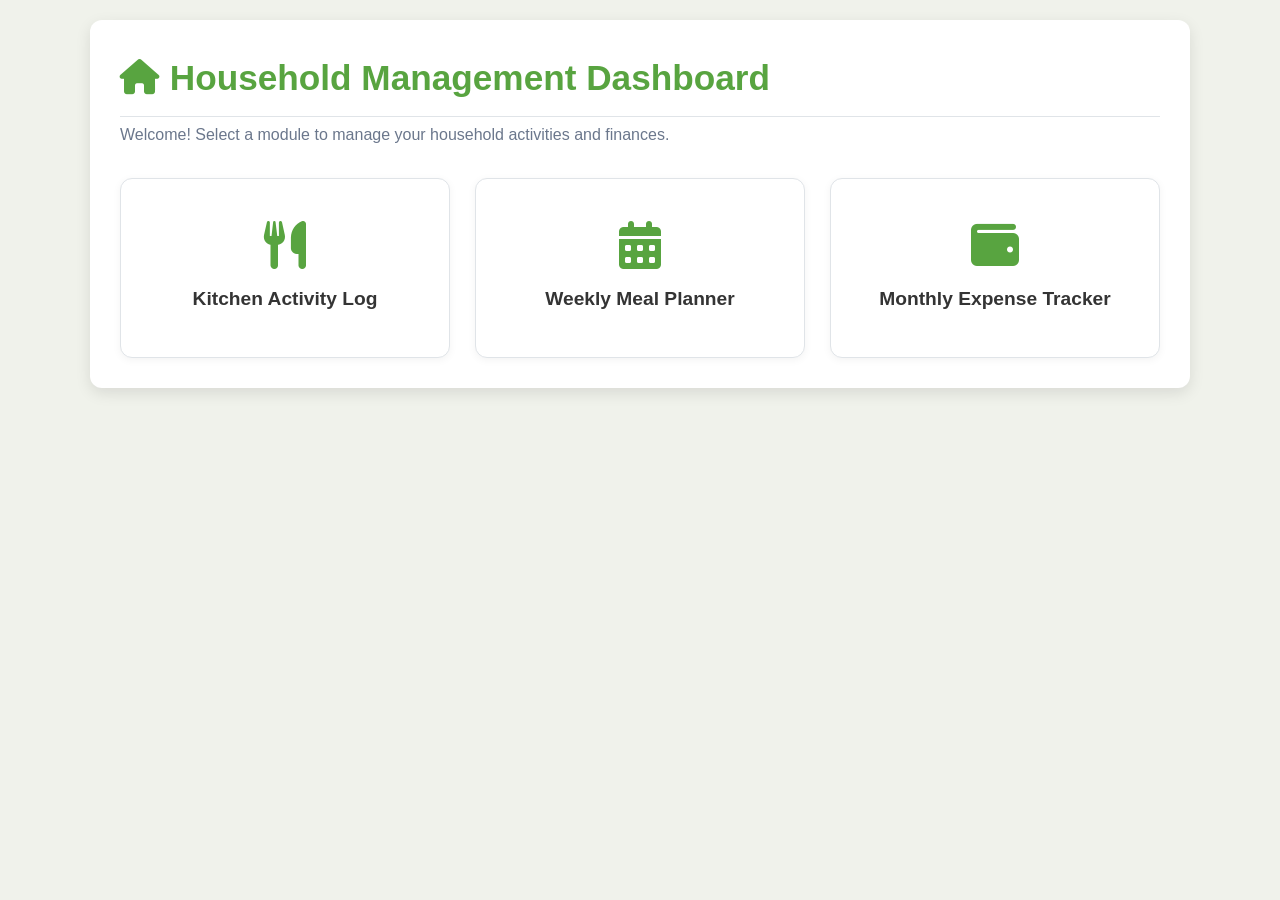
<file: index.html>
<!DOCTYPE html>
<html lang="en">
<head>
    <meta charset="UTF-8">
    <meta name="viewport" content="width=device-width, initial-scale=1.0">
    <title>Household Management Dashboard</title>
    <link rel="stylesheet" href="style.css">
    <link rel="stylesheet" href="https://cdnjs.cloudflare.com/ajax/libs/font-awesome/6.0.0-beta3/css/all.min.css">
</head>
<body>

    <div class="container">
        <h1><i class="fas fa-home"></i> Household Management Dashboard</h1>
        <p>Welcome! Select a module to manage your household activities and finances.</p>

        <div class="dashboard-grid">
            <a href="kitchen-activity.html" class="dashboard-card">
                <i class="fas fa-utensils"></i> 
                <span>Kitchen Activity Log</span>
            </a>
            <a href="meal-planner.html" class="dashboard-card">
                <i class="fas fa-calendar-alt"></i> 
                <span>Weekly Meal Planner</span>
            </a>
            <a href="expense-tracker.html" class="dashboard-card">
                <i class="fas fa-wallet"></i> 
                <span>Monthly Expense Tracker</span>
            </a>
        </div>
    </div>

    <script type="module" src="script.js?v=9"></script>
</body>
</html>
</file>
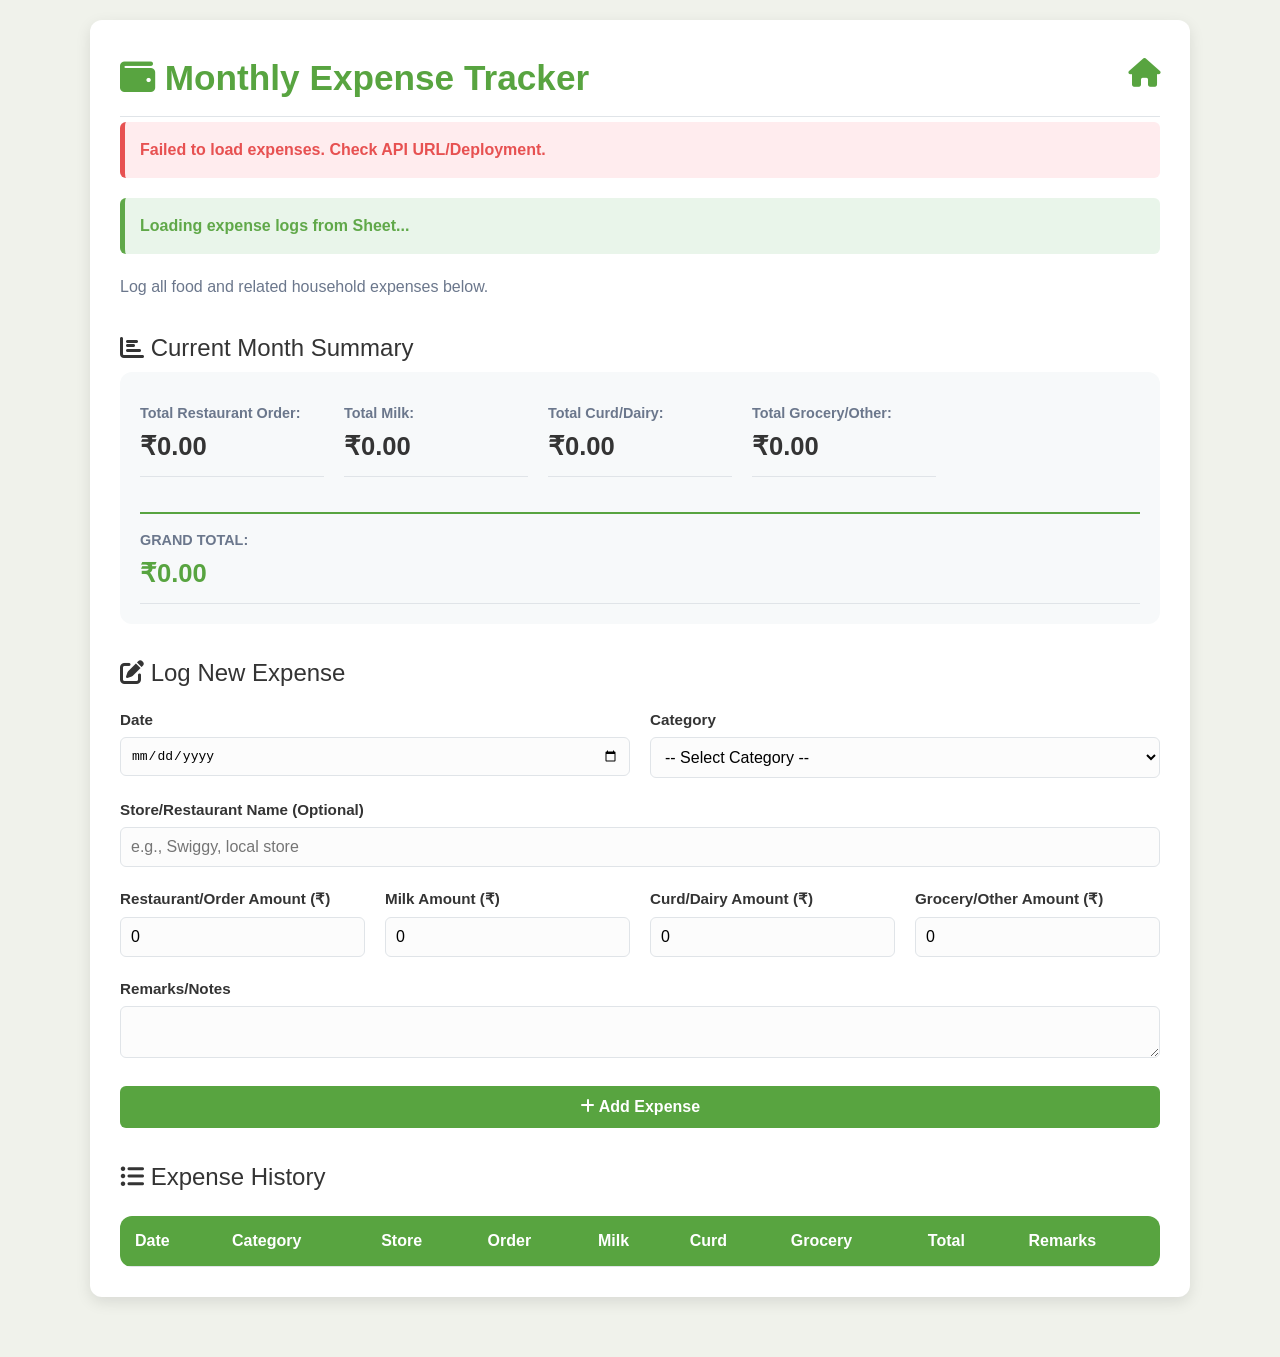
<file: expense-tracker.html>
<!DOCTYPE html>
<html lang="en">
<head>
    <meta charset="UTF-8">
    <meta name="viewport" content="width=device-width, initial-scale=1.0">
    <title>Monthly Expense Tracker</title>
    <link rel="stylesheet" href="style.css">
    <link rel="stylesheet" href="https://cdnjs.cloudflare.com/ajax/libs/font-awesome/6.0.0-beta3/css/all.min.css">
</head>
<body>

    <div class="container">
        <a href="index.html" class="back-to-dashboard-icon" title="Back to Dashboard">
            <i class="fas fa-home"></i>
        </a>
        
        <h1><i class="fas fa-wallet"></i> Monthly Expense Tracker</h1>
        <p>Log all food and related household expenses below.</p>

        <h2 style="margin-bottom: 5px;"><i class="fas fa-chart-bar"></i> Current Month Summary <span id="current-month-display" style="font-size: 0.8em; color: var(--subtle-text);"></span></h2>
        
        <div class="summary-container">
            <div class="summary-grid">
                
                <div class="summary-item">
                    <span class="label">Total Restaurant Order:</span>
                    <span id="summary-order" class="amount">₹0.00</span>
                </div>
                <div class="summary-item">
                    <span class="label">Total Milk:</span>
                    <span id="summary-milk" class="amount">₹0.00</span>
                </div>
                <div class="summary-item">
                    <span class="label">Total Curd/Dairy:</span>
                    <span id="summary-curd" class="amount">₹0.00</span>
                </div>
                <div class="summary-item">
                    <span class="label">Total Grocery/Other:</span>
                    <span id="summary-grocery" class="amount">₹0.00</span>
                </div>
                
                <div class="summary-item total-row">
                    <span class="label">GRAND TOTAL:</span>
                    <span id="summary-total" class="amount total-amount">₹0.00</span>
                </div>
            </div>
        </div>

        <h2><i class="fas fa-pen-to-square"></i> Log New Expense</h2>
        <form id="expense-form">
            
            <div class="multi-field-group">
                <div class="form-group">
                    <label for="logDate">Date</label>
                    <input type="date" id="logDate" class="form-control" required>
                </div>
                <div class="form-group">
                    <label for="category">Category</label>
                    <select id="category" class="form-control" required>
                        <option value="">-- Select Category --</option>
                        <option value="Food & Groceries">Food & Groceries</option>
                        <option value="Delivery/Order">Delivery/Order</option>
                        <option value="Household">Household</option>
                        <option value="Personal">Personal</option>
                        <option value="Others">Others</option>
                    </select>
                </div>
            </div>

            <div class="form-group">
                <label for="restaurant">Store/Restaurant Name (Optional)</label>
                <input type="text" id="restaurant" class="form-control" placeholder="e.g., Swiggy, local store">
            </div>

            <div class="multi-field-group">
                <div class="form-group">
                    <label for="orderAmount">Restaurant/Order Amount (₹)</label>
                    <input type="number" id="orderAmount" class="form-control" value="0" min="0">
                </div>
                <div class="form-group">
                    <label for="milkAmount">Milk Amount (₹)</label>
                    <input type="number" id="milkAmount" class="form-control" value="0" min="0">
                </div>
                <div class="form-group">
                    <label for="curdAmount">Curd/Dairy Amount (₹)</label>
                    <input type="number" id="curdAmount" class="form-control" value="0" min="0">
                </div>
                <div class="form-group">
                    <label for="groceryAmount">Grocery/Other Amount (₹)</label>
                    <input type="number" id="groceryAmount" class="form-control" value="0" min="0">
                </div>
            </div>

            <div class="form-group">
                <label for="remarks">Remarks/Notes</label>
                <textarea id="remarks" class="form-control"></textarea>
            </div>

            <button type="submit" class="btn btn-primary btn-block"><i class="fas fa-plus"></i> Add Expense</button>
        </form>


        <h2 class="mt-5"><i class="fas fa-list-ul"></i> Expense History</h2>
        <table class="table">
            <thead>
                <tr>
                    <th>Date</th>
                    <th>Category</th>
                    <th>Store</th>
                    <th>Order</th>
                    <th>Milk</th>
                    <th>Curd</th>
                    <th>Grocery</th>
                    <th>Total</th>
                    <th>Remarks</th>
                </tr>
            </thead>
            <tbody id="expense-list">
                </tbody>
        </table>
        
        </div>

    <script type="module" src="script.js?v=9"></script>
</body>
</html>
</file>
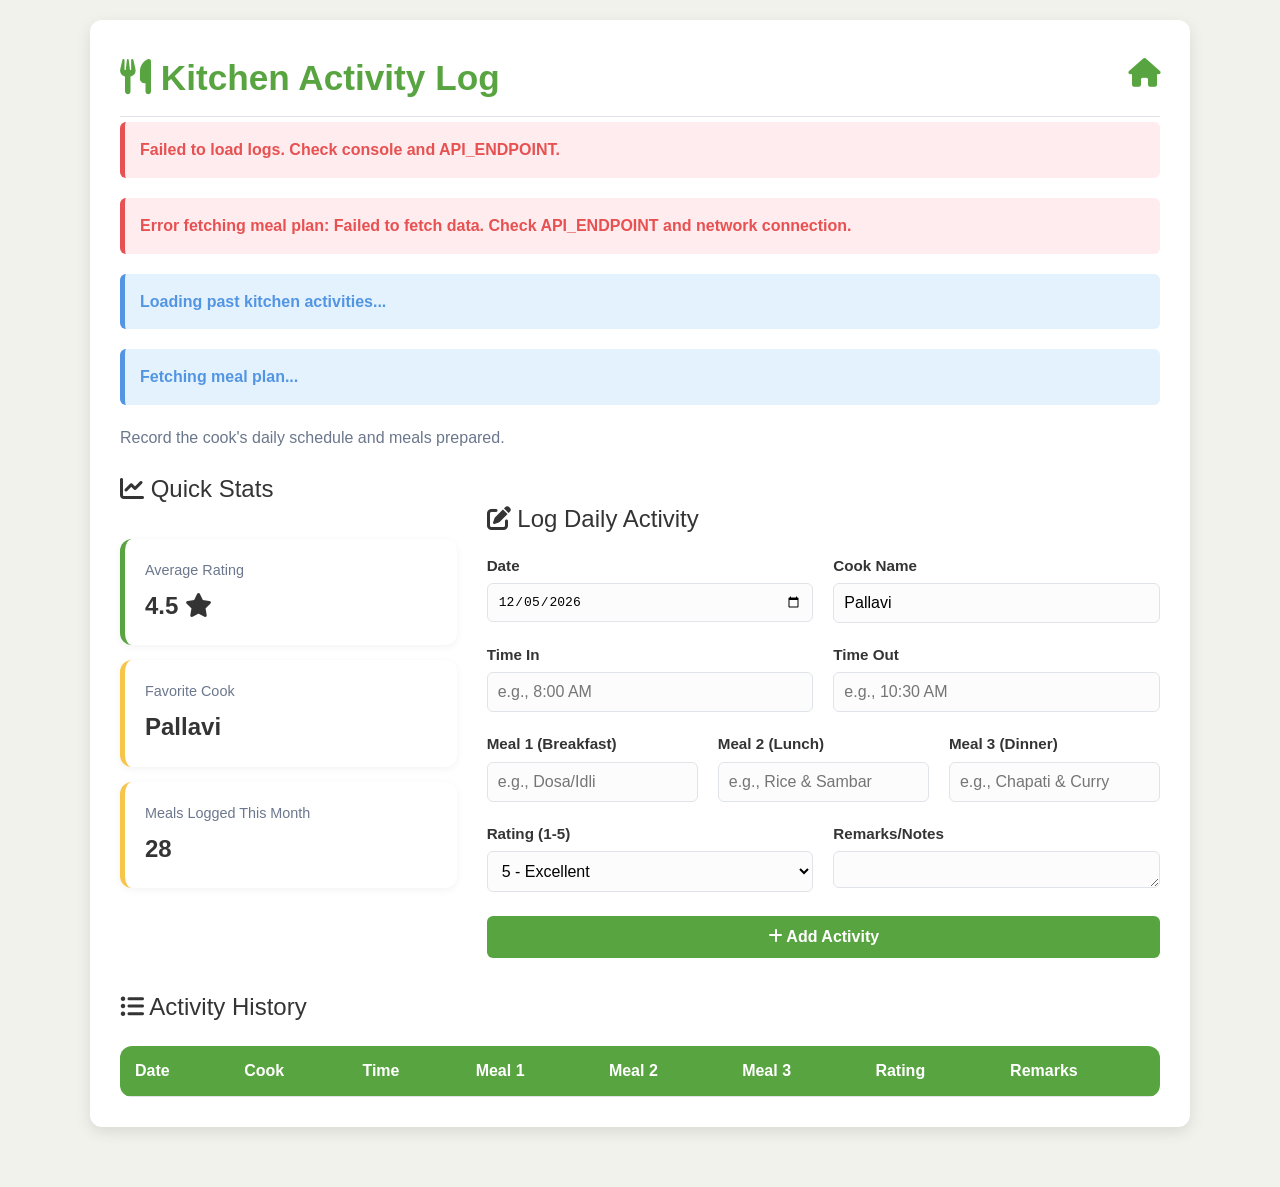
<file: kitchen-activity.html>
<!DOCTYPE html>
<html lang="en">
<head>
    <meta charset="UTF-8">
    <meta name="viewport" content="width=device-width, initial-scale=1.0">
    <title>Kitchen Activity Log</title>
    <link rel="stylesheet" href="style.css">
    <link rel="stylesheet" href="https://cdnjs.cloudflare.com/ajax/libs/font-awesome/6.0.0-beta3/css/all.min.css">
</head>
<body>

    <div class="container">
        <a href="index.html" class="back-to-dashboard-icon" title="Back to Dashboard">
            <i class="fas fa-home"></i>
        </a>
        
        <h1><i class="fas fa-utensils"></i> Kitchen Activity Log</h1>
        <p>Record the cook's daily schedule and meals prepared.</p>

        <div class="kitchen-layout">
            
            <div class="stats-card-container">
                <h2 style="margin-top: 0;"><i class="fas fa-chart-line"></i> Quick Stats</h2>

                <div class="stat-card primary">
                    <div class="stat-label">Average Rating</div>
                    <div class="stat-value" id="avg-rating">4.5 <i class="fas fa-star"></i></div>
                </div>

                <div class="stat-card">
                    <div class="stat-label">Favorite Cook</div>
                    <div class="stat-value" id="fav-cook">Pallavi</div>
                </div>

                <div class="stat-card">
                    <div class="stat-label">Meals Logged This Month</div>
                    <div class="stat-value" id="meals-logged">28</div>
                </div>
            </div>

            <div class="form-section">
                <h2><i class="fas fa-pen-to-square"></i> Log Daily Activity</h2>
                <form id="activity-form">
                    <div class="multi-field-group">
                        <div class="form-group">
                            <label for="logDate">Date</label>
                            <input type="date" id="logDate" class="form-control" required>
                        </div>
                        <div class="form-group">
                            <label for="cookName">Cook Name</label>
                            <input type="text" id="cookName" class="form-control" required value="Pallavi" placeholder="e.g., Pallavi">
                        </div>
                    </div>
                    
                    <div class="multi-field-group">
                        <div class="form-group">
                            <label for="timeIn">Time In</label>
                            <input type="text" id="timeIn" class="form-control" required placeholder="e.g., 8:00 AM">
                        </div>
                        <div class="form-group">
                            <label for="timeOut">Time Out</label>
                            <input type="text" id="timeOut" class="form-control" required placeholder="e.g., 10:30 AM">
                        </div>
                    </div>

                    <div class="multi-field-group">
                        <div class="form-group">
                            <label for="meal1">Meal 1 (Breakfast)</label>
                            <input type="text" id="meal1" class="form-control" placeholder="e.g., Dosa/Idli">
                        </div>
                        <div class="form-group">
                            <label for="meal2">Meal 2 (Lunch)</label>
                            <input type="text" id="meal2" class="form-control" placeholder="e.g., Rice & Sambar">
                        </div>
                        <div class="form-group">
                            <label for="meal3">Meal 3 (Dinner)</label>
                            <input type="text" id="meal3" class="form-control" placeholder="e.g., Chapati & Curry">
                        </div>
                    </div>

                    <div class="multi-field-group">
                        <div class="form-group">
                            <label for="rating">Rating (1-5)</label>
                            <select id="rating" class="form-control" required>
                                <option value="5">5 - Excellent</option>
                                <option value="4">4 - Good</option>
                                <option value="3">3 - Average</option>
                                <option value="2">2 - Needs Improvement</option>
                                <option value="1">1 - Poor</option>
                            </select>
                        </div>
                        <div class="form-group">
                            <label for="foodRemarks">Remarks/Notes</label>
                            <textarea id="foodRemarks" class="form-control" rows="1"></textarea>
                        </div>
                    </div>
                    
                    <button type="submit" class="btn btn-primary btn-block"><i class="fas fa-plus"></i> Add Activity</button>
                </form>
            </div>
        </div>

        <h2 class="mt-5"><i class="fas fa-list-ul"></i> Activity History</h2>
        <table class="table">
            <thead>
                <tr>
                    <th>Date</th>
                    <th>Cook</th>
                    <th>Time</th>
                    <th>Meal 1</th>
                    <th>Meal 2</th>
                    <th>Meal 3</th>
                    <th>Rating</th>
                    <th>Remarks</th>
                </tr>
            </thead>
            <tbody id="activity-list">
                </tbody>
        </table>
        
        </div>

    <script type="module" src="script.js?v=10"></script>
</body>
</html>
</file>
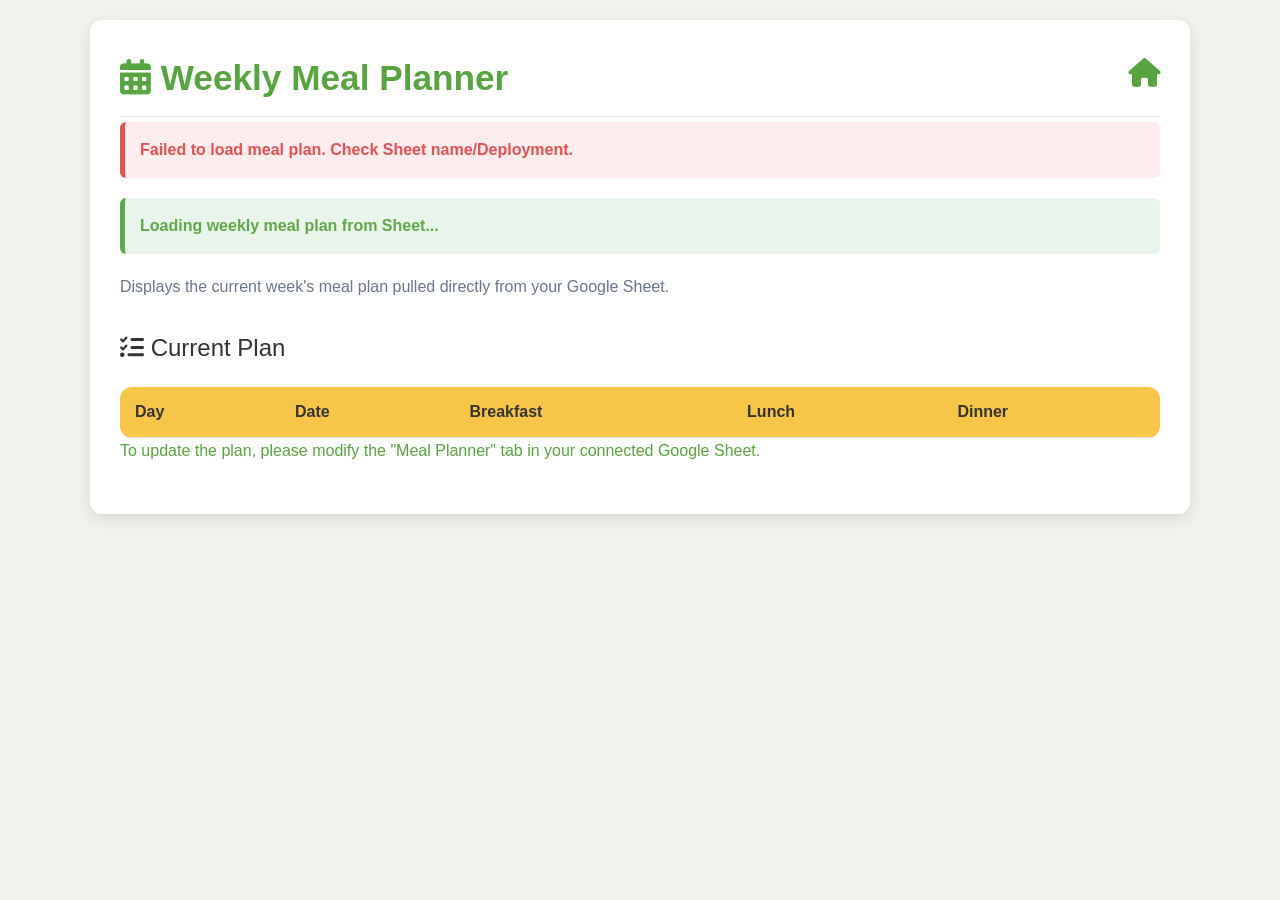
<file: meal-planner.html>
<!DOCTYPE html>
<html lang="en">
<head>
    <meta charset="UTF-8">
    <meta name="viewport" content="width=device-width, initial-scale=1.0">
    <title>Weekly Meal Planner</title>
    <link rel="stylesheet" href="style.css">
    <link rel="stylesheet" href="https://cdnjs.cloudflare.com/ajax/libs/font-awesome/6.0.0-beta3/css/all.min.css">
</head>
<body>

    <div class="container meal-planner-section">
        <a href="index.html" class="back-to-dashboard-icon" title="Back to Dashboard">
            <i class="fas fa-home"></i>
        </a>
        
        <h1><i class="fas fa-calendar-alt"></i> Weekly Meal Planner</h1>
        <p>Displays the current week's meal plan pulled directly from your Google Sheet.</p>

        <h2 id="meal-plan-header"><i class="fas fa-list-check"></i> Current Plan <span id="date-range-header"></span></h2>
        
        <table class="table">
            <thead>
                <tr>
                    <th>Day</th>
                    <th>Date</th>
                    <th>Breakfast</th>
                    <th>Lunch</th>
                    <th>Dinner</th>
                </tr>
            </thead>
            <tbody id="meal-plan-body">
                </tbody>
        </table>
        
        <p class="mt-4" style="color: var(--primary-color);">
           To update the plan, please modify the "Meal Planner" tab in your connected Google Sheet.
        </p>
        
    </div>

    <script type="module" src="script.js?v=9"></script>
</body>
</html>
</file>
<file: style.css>
/* Custom Variables - Inspired by the colorful, warm UI design */
:root {
    --primary-color: #58A440; /* Vibrant Green */
    --secondary-color: #F7C548; /* Warm Yellow */
    --success-color: #58A440;
    --danger-color: #E64848;
    --warning-color: #F7C548;
    --info-color: #4A90E2;

    --bg-color: #F0F2EB; /* Light Creamy Green Background */
    --card-bg: #FFFFFF;
    --text-color: #343434;
    --subtle-text: #6B778C;
    --border-color: #E0E4E8;
    --header-bg: #F7F9FA;
    
    --shadow-light: 0 2px 8px rgba(0, 0, 0, 0.05);
    --shadow-medium: 0 5px 15px rgba(0, 0, 0, 0.1);
    
    --radius-small: 6px;
    --radius-medium: 12px;
}

/* Base and Typography */
* {
    box-sizing: border-box;
    margin: 0;
    padding: 0;
}

body {
    font-family: 'Segoe UI', Tahoma, Geneva, Verdana, sans-serif;
    background-color: var(--bg-color);
    color: var(--text-color);
    line-height: 1.6;
    padding: 20px;
}

.container {
    max-width: 1100px;
    margin: 0 auto;
    padding: 30px;
    background-color: var(--card-bg);
    border-radius: var(--radius-medium);
    box-shadow: var(--shadow-medium);
    position: relative;
    margin-bottom: 40px;
}

h1 {
    font-size: 2.2em;
    color: var(--primary-color);
    margin-bottom: 5px;
    padding-bottom: 10px;
    border-bottom: 1px solid var(--border-color);
    font-weight: 600;
}

h2 {
    font-size: 1.5em;
    color: var(--text-color);
    margin-top: 30px;
    margin-bottom: 15px;
    font-weight: 500;
}

p {
    color: var(--subtle-text);
    margin-bottom: 20px;
}

/* Navigation and Icons */
.back-to-dashboard-icon {
    position: absolute;
    top: 30px;
    right: 30px;
    font-size: 1.8em;
    color: var(--primary-color);
    transition: color 0.2s;
    z-index: 10;
}

.back-to-dashboard-icon:hover {
    color: var(--secondary-color);
}

/* Alerts */
.alert {
    padding: 15px;
    margin-bottom: 20px;
    border-radius: var(--radius-small);
    font-weight: bold;
    border-left: 5px solid;
    opacity: 0.95;
}

.alert-success {
    background-color: #E8F5E9; /* Light Green */
    color: var(--success-color);
    border-color: var(--success-color);
}

.alert-danger {
    background-color: #FFEBEE; /* Light Red */
    color: var(--danger-color);
    border-color: var(--danger-color);
}

.alert-info {
    background-color: #E3F2FD; /* Light Blue */
    color: var(--info-color);
    border-color: var(--info-color);
}

.alert-warning {
    background-color: #FFFDE7; /* Light Yellow */
    color: #FBC02D;
    border-color: var(--warning-color);
}

/* Forms */
.form-group {
    margin-bottom: 20px;
}

label {
    display: block;
    margin-bottom: 5px;
    font-weight: 600;
    color: var(--text-color);
    font-size: 0.95em;
}

.form-control {
    width: 100%;
    padding: 10px;
    border: 1px solid var(--border-color);
    border-radius: var(--radius-small);
    font-size: 1em;
    background-color: #fcfcfc;
    transition: border-color 0.2s, box-shadow 0.2s;
}

.form-control:focus {
    border-color: var(--primary-color);
    box-shadow: 0 0 0 3px rgba(88, 164, 64, 0.1);
    outline: none;
}

/* Buttons */
.btn {
    display: inline-block;
    padding: 12px 25px;
    border: none;
    border-radius: var(--radius-small);
    cursor: pointer;
    font-size: 1em;
    font-weight: 600;
    text-align: center;
    transition: background-color 0.2s, transform 0.1s;
}

.btn-primary {
    background-color: var(--primary-color);
    color: white;
}

.btn-primary:hover {
    background-color: #4A9234;
    transform: translateY(-1px);
}

.btn-block {
    display: block;
    width: 100%;
}

/* Tables */
.table {
    width: 100%;
    border-collapse: collapse;
    margin-top: 20px;
    border-radius: var(--radius-medium);
    overflow: hidden; /* Ensures rounded corners clip content */
}

.table thead tr {
    background-color: var(--primary-color);
    color: white;
    font-weight: 600;
    text-align: left;
}

.table th, .table td {
    padding: 12px 15px;
    border-bottom: 1px solid var(--border-color);
}

.table tbody tr:nth-child(odd) {
    background-color: #F7F7F7;
}

.table tbody tr:hover {
    background-color: #E8F5E9; /* Light green hover */
}

/* ---------------------------------
   CARD AND GRID LAYOUTS (NEW)
   --------------------------------- */

/* Dashboard Links (index.html) */
.dashboard-grid {
    display: grid;
    grid-template-columns: repeat(auto-fit, minmax(300px, 1fr));
    gap: 25px;
    margin-top: 30px;
}

.dashboard-card {
    text-decoration: none;
    padding: 30px;
    background-color: var(--card-bg);
    border-radius: var(--radius-medium);
    box-shadow: var(--shadow-light);
    display: flex;
    flex-direction: column;
    align-items: center;
    justify-content: center;
    min-height: 180px;
    transition: transform 0.2s, box-shadow 0.2s;
    border: 1px solid var(--border-color);
}

.dashboard-card:hover {
    transform: translateY(-5px);
    box-shadow: var(--shadow-medium);
    border-color: var(--secondary-color);
}

.dashboard-card i {
    font-size: 3em;
    color: var(--primary-color);
    margin-bottom: 15px;
}

.dashboard-card span {
    font-size: 1.2em;
    font-weight: 700;
    color: var(--text-color);
}

/* Kitchen Activity Layout (kitchen-activity.html) */
.kitchen-layout {
    display: grid;
    grid-template-columns: 1fr;
    gap: 30px;
}

@media (min-width: 768px) {
    .kitchen-layout {
        grid-template-columns: 1fr 2fr; /* 1/3 for stats, 2/3 for form */
    }
}

.stats-card-container {
    display: flex;
    flex-direction: column;
    gap: 15px;
}

.stat-card {
    background-color: #fff;
    padding: 20px;
    border-radius: var(--radius-medium);
    box-shadow: var(--shadow-light);
    border-left: 5px solid var(--secondary-color);
}

.stat-card.primary {
    border-left-color: var(--primary-color);
}

.stat-card .stat-label {
    font-size: 0.9em;
    color: var(--subtle-text);
    margin-bottom: 5px;
}

.stat-card .stat-value {
    font-size: 1.5em;
    font-weight: 700;
    color: var(--text-color);
}

/* Multi-field group for forms */
.multi-field-group {
    display: grid;
    grid-template-columns: repeat(auto-fit, minmax(150px, 1fr));
    gap: 20px;
}

/* Expense Summary Grid (expense-tracker.html) */
.summary-container {
    background-color: var(--header-bg);
    padding: 20px;
    border-radius: var(--radius-medium);
    margin-bottom: 30px;
}

.summary-grid {
    display: grid;
    grid-template-columns: repeat(auto-fit, minmax(180px, 1fr));
    gap: 20px;
}

.summary-item {
    padding: 10px 0;
    border-bottom: 1px solid var(--border-color);
}

.summary-item .label {
    font-weight: 600;
    color: var(--subtle-text);
    display: block;
    font-size: 0.9em;
}

.summary-item .amount {
    font-size: 1.6em;
    font-weight: 700;
    color: var(--text-color);
}

.summary-item.total-row {
    grid-column: 1 / -1; /* Spans all columns */
    border-top: 2px solid var(--primary-color);
    margin-top: 15px;
    padding-top: 15px;
}

.total-row .amount {
    color: var(--primary-color);
}

/* Meal Planner Table */
.meal-planner-section .table thead tr {
    background-color: var(--secondary-color);
    color: var(--text-color);
}

.meal-planner-section .table tbody tr:hover {
    background-color: #FFFFE0; /* Light yellow hover */
}
</file>
